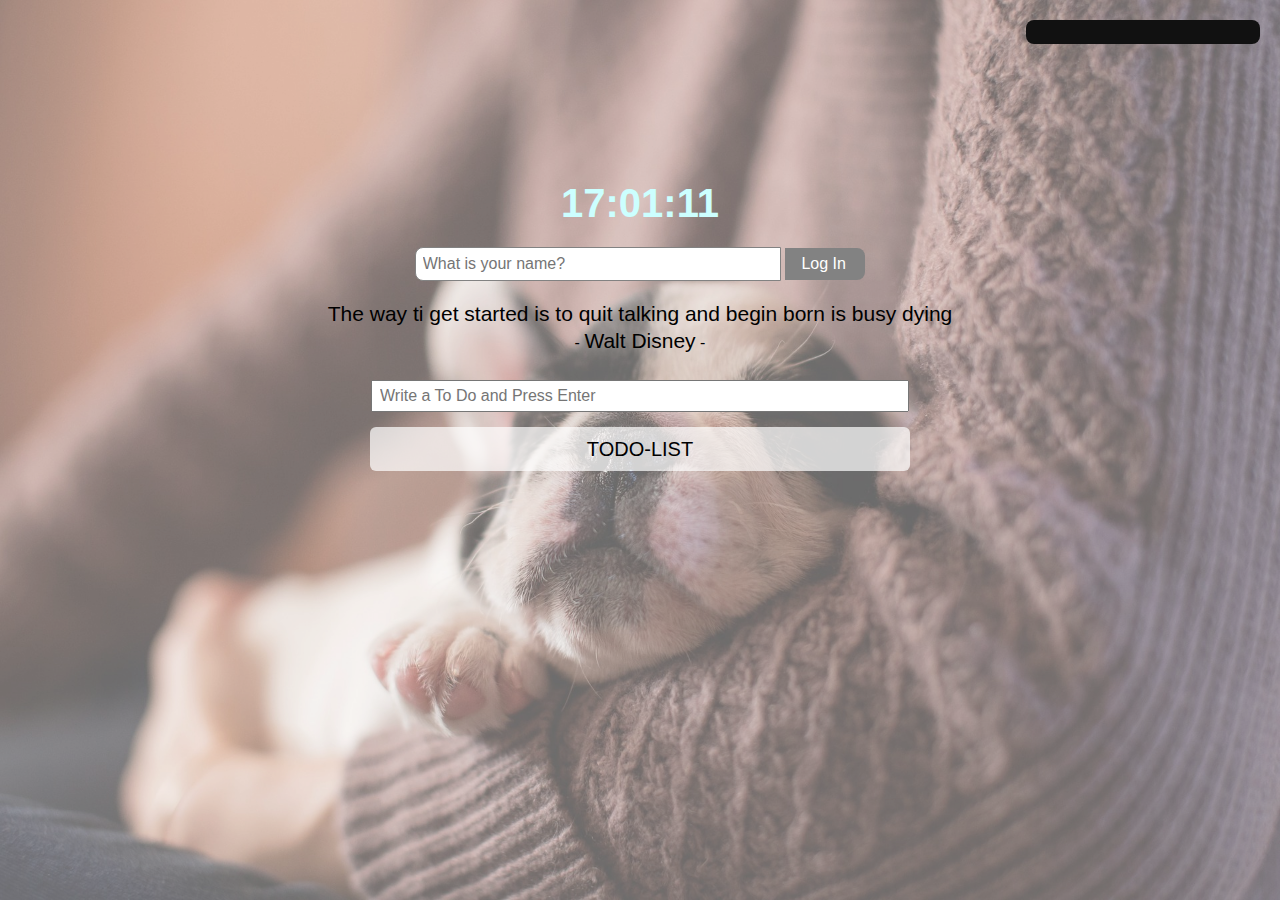
<file: July_28_2021/index.html>
<!DOCTYPE html>
<html lang="ko">
    <head>
        <meta charset="UTF-8" />
        <meta http-equiv="X-UA-Compatible" content="">
        <meta name="viewport" content="width=device-width, initial-scale=1">
        <title>Momentum App</title>

        <!-- css -->        
        <link rel="stylesheet" href="css/style.css" />
        <link rel="stylesheet" href="css/respond.css" />
        <link rel="stylesheet" href="css/reset.css" />
        
    </head>
    <body>
        <div class="wapper">
            <div class="fombox">
                <h2 id="clock">00:00:00</h2>
                
                <!-- form의 기본동작은 submit이다. -->
                <form id="login-form" class="hidden">
                    <input class="log_txt" required maxlength="15" type="text" placeholder="What is your name?" />
                    <input class="btn" type="submit" value="Log In">
                </form>

                <h1 id="greeting" class="hidden"></h1>

                <!-- 명언 -->
                <div id="quote">
                    <span></span><br/>
                    - <span></span> -
                </div>

                <!-- To Do -->
                <form id="todo-form">
                    <input type="text" placeholder="Write a To Do and Press Enter" required />
                </form>
                <ul id="todo-list">
                    <span>TODO-LIST</span>
                </ul>
            </div>

            <!-- 날씨API -->
            <div id="weather">
                <span></span>
                <span></span>
            </div>

            <!-- JS -->
            <script src="js/greetings.js"></script>
            <script src="js/clock.js"></script>
            <script src="js/quotes.js"></script>
            <script src="js/background.js"></script>
            <script src="js/todo.js"></script>
            <script src="js/weather.js"></script>
        </div>
    </body>
</html>
</file>
<file: July_28_2021/css/style.css>
html,body {height: 100%;}
.wapper {position: relative; z-index: 1; min-height: 100%;}
.hidden {display: none;}
.fombox {position: relative; display: flex; flex-wrap: wrap; flex-direction: column; padding:10% 0;}

/* img */
.bg {z-index: -1; display: block; position: absolute; top: 0; width: 100%; height: 100%; opacity: 0.65;}

/* login */
#login-form {padding-top: 20px; text-align: center;}
.log_txt {width:350px; padding: 7px; font-size: 16px; border-top-left-radius: 8px; border-bottom-left-radius: 8px; border: 1px solid #828282;}
.log_txt:focus {outline: none;}
.btn {width: 80px; padding: 7px 10px 7px 7px; font-size: 16px; color: #fff; border-top-right-radius: 8px; border-bottom-right-radius: 8px; border: none; background-color: #828282;}

#clock {color:#CCFFFF; font-size: 40px; text-align: center; font-weight: 700;}

/* name */
#greeting {font-size: 58px; text-align: center; font-weight: 700;}

/* quote */
#quote {display: block; padding: 20px 0 10px; text-align: center; line-height: 1.5;}
#quote span{font-size: 21px;}

/* todo */
#todo-form {display: block; text-align: center; padding: 15px 0;}
#todo-form input {width: 520px; padding: 5px 7px; font-size: 16px;}
#todo-form input:focus {outline: none;}

#todo-list {display: block; width:520px; margin: 0 auto; padding: 10px; text-align: center; border-radius: 6px; background-color: rgba(255, 255, 255, 0.7);}
#todo-list span {font-size: 20px; font-weight: 500;}
#todo-list li {padding: 5px 0; line-height: 1.5;}
#todo-list li:first-child {padding-top: 0;}
#todo-list li span {vertical-align: middle;}
#todo-list li button {vertical-align: middle; border: none; background: none;}

/* weather */
#weather {position: absolute; top: 20px; right: 20px; width: 210px; padding: 12px; border-radius: 8px; background-color: #111;}
#weather span {line-height: 1.2; text-align: center; color: #fff;}
</file>
<file: July_28_2021/css/respond.css>
/************ response *************/
@media screen and (max-width:1280px){
    .fombox{padding: 14% 0;}
}

@media screen and (max-width:991px){
    .fombox{padding: 17% 0;}
}

@media screen and (max-width:767px){
    .fombox{padding: 26% 0;}
    #quote span {font-size: 18px;}

    #weather {width: 190px;}
    #weather span {font-size: 15px;}
}

@media screen and (max-width:640px){
    /* todo */
    #todo-form input {width: 450px; font-size: 14px;}
    #todo-list {width: 450px; font-size: 14px;}

    #clock {font-size: 30px;}
    #greeting {font-size: 45px;}

    /* login */
    #login-form {padding-top: 15px;}
    .log_txt {width: 300px; font-size: 14px;}
    .btn {font-size: 14px;}

    /* quote */
    #quote span {font-size: 16px;}

    /* todo */
    #todo-list span {font-size: 18px;}
    
    /* weather */
    #weather {padding:8px; width: 185px;}
    #weather span{font-size: 14px;}
}

@media screen and (max-width:480px){
    .fombox{padding: 45% 0;}

    #clock {font-size: 20px;}
    #greeting {font-size: 35px;}

    /* login */
    #login-form {padding-top: 10px;}
    .log_txt {width: 220px; font-size: 12px;}
    .btn {width:70px; font-size: 12px;}

    /* quote */
    #quote span {font-size: 14px;}

    /* todo */
    #todo-form input {width: 350px; font-size: 12px;}
    #todo-list {width: 350px; font-size: 12px;}
    #todo-list span {font-size: 16px;}

    /* weather */
    #weather {padding:7px; width: 130px;}
    #weather span{font-size: 10px;}
}
</file>
